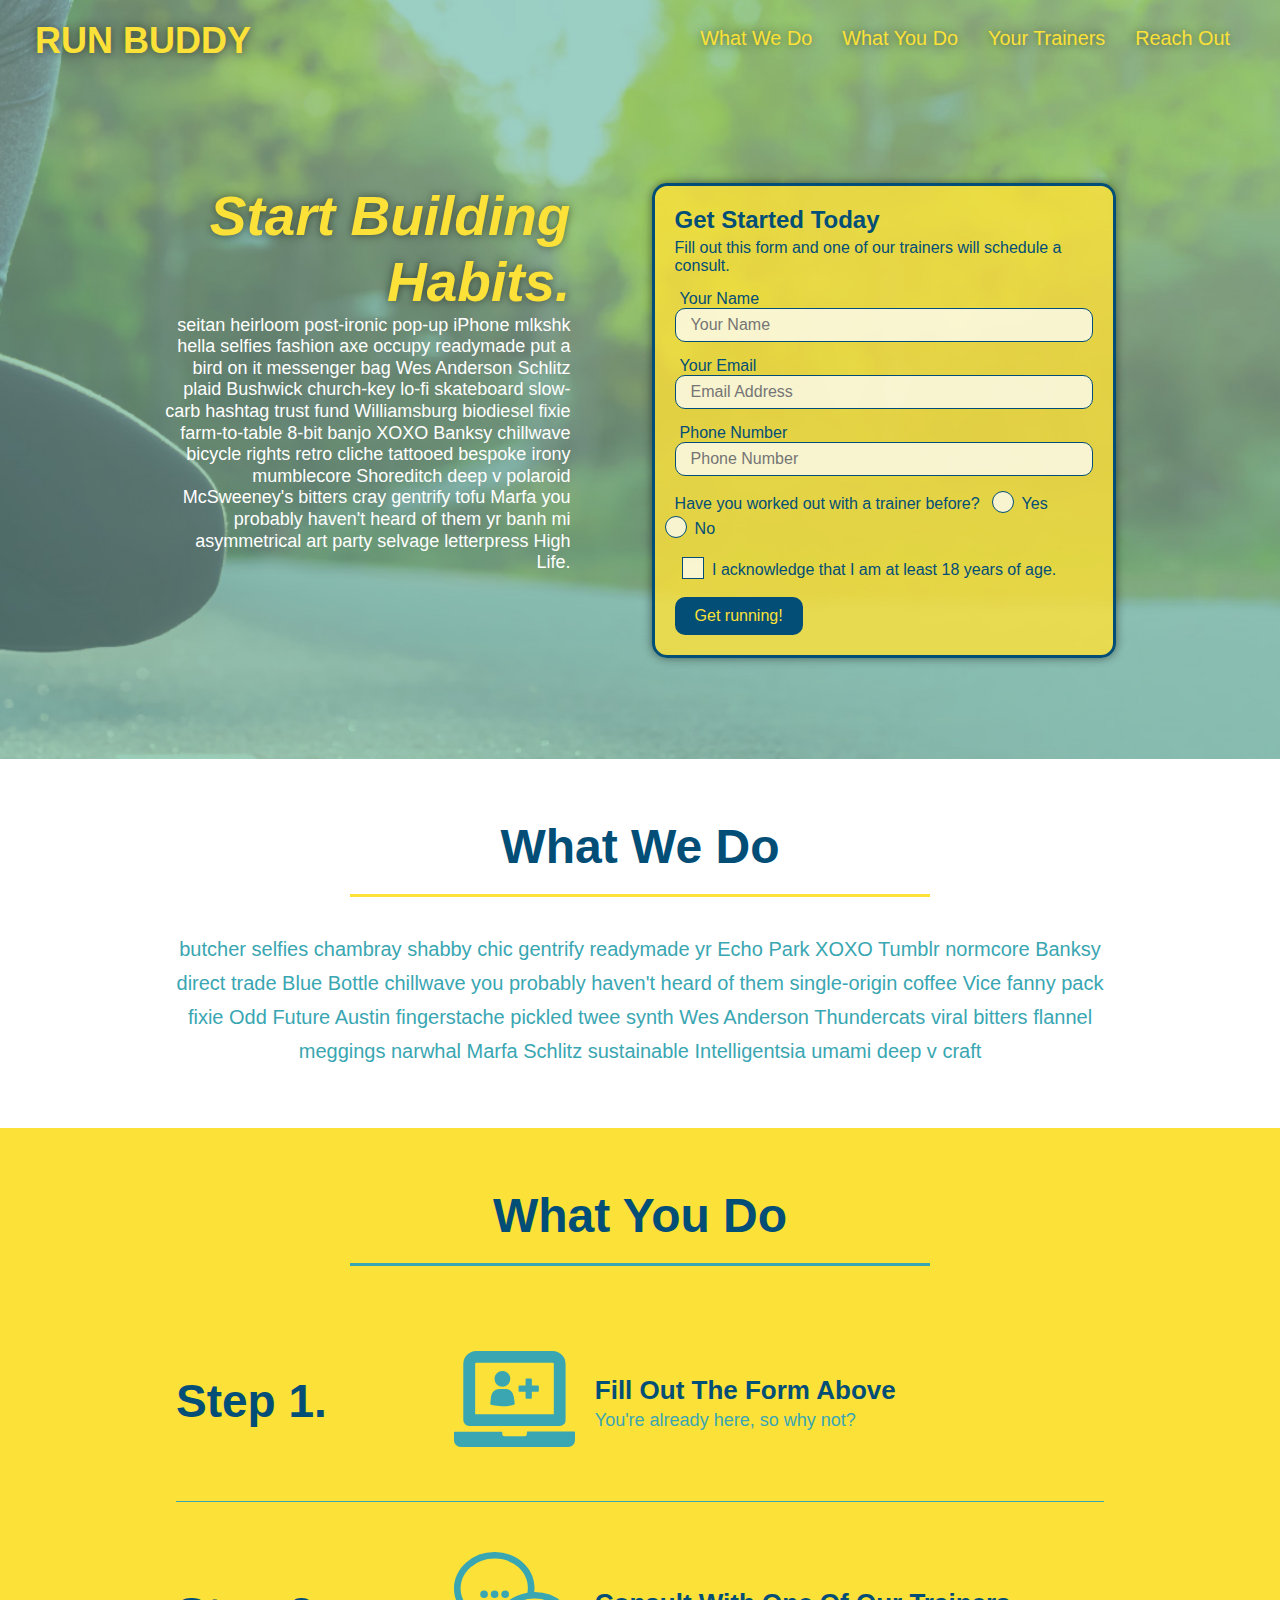
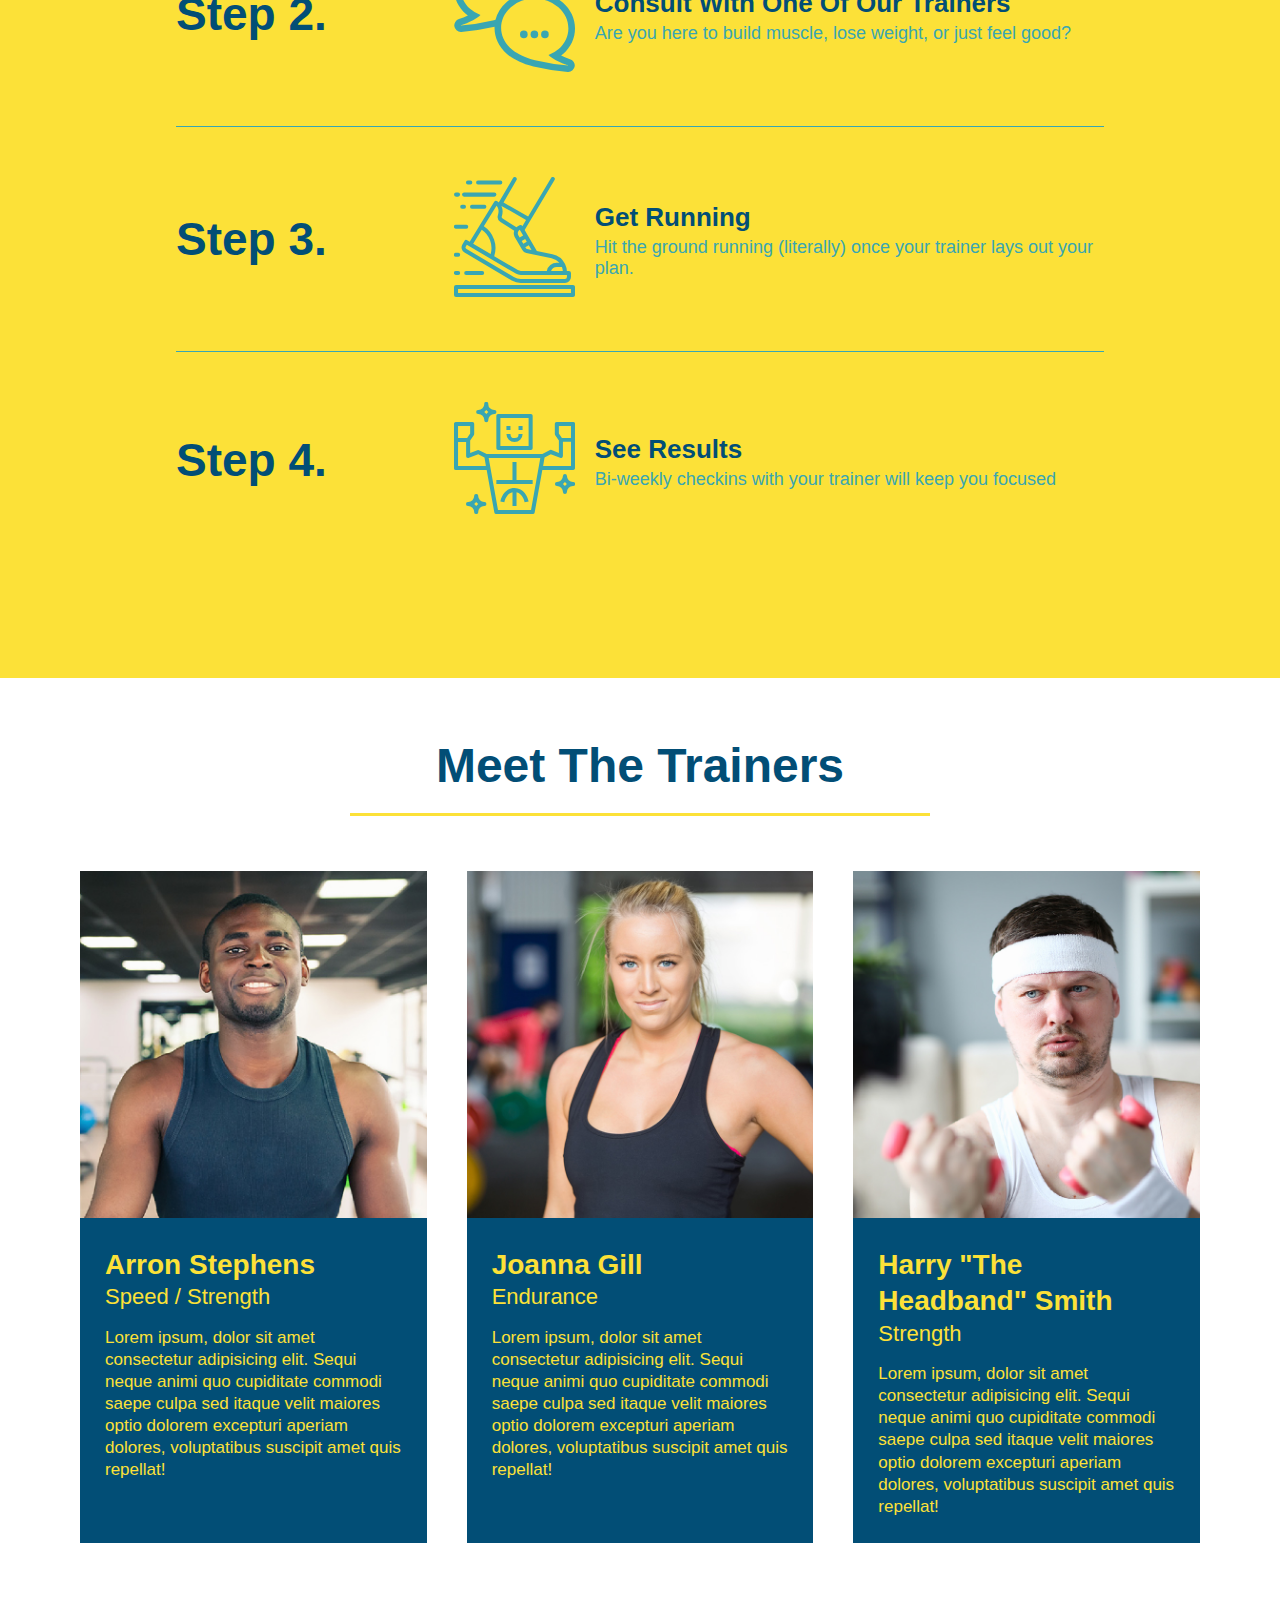
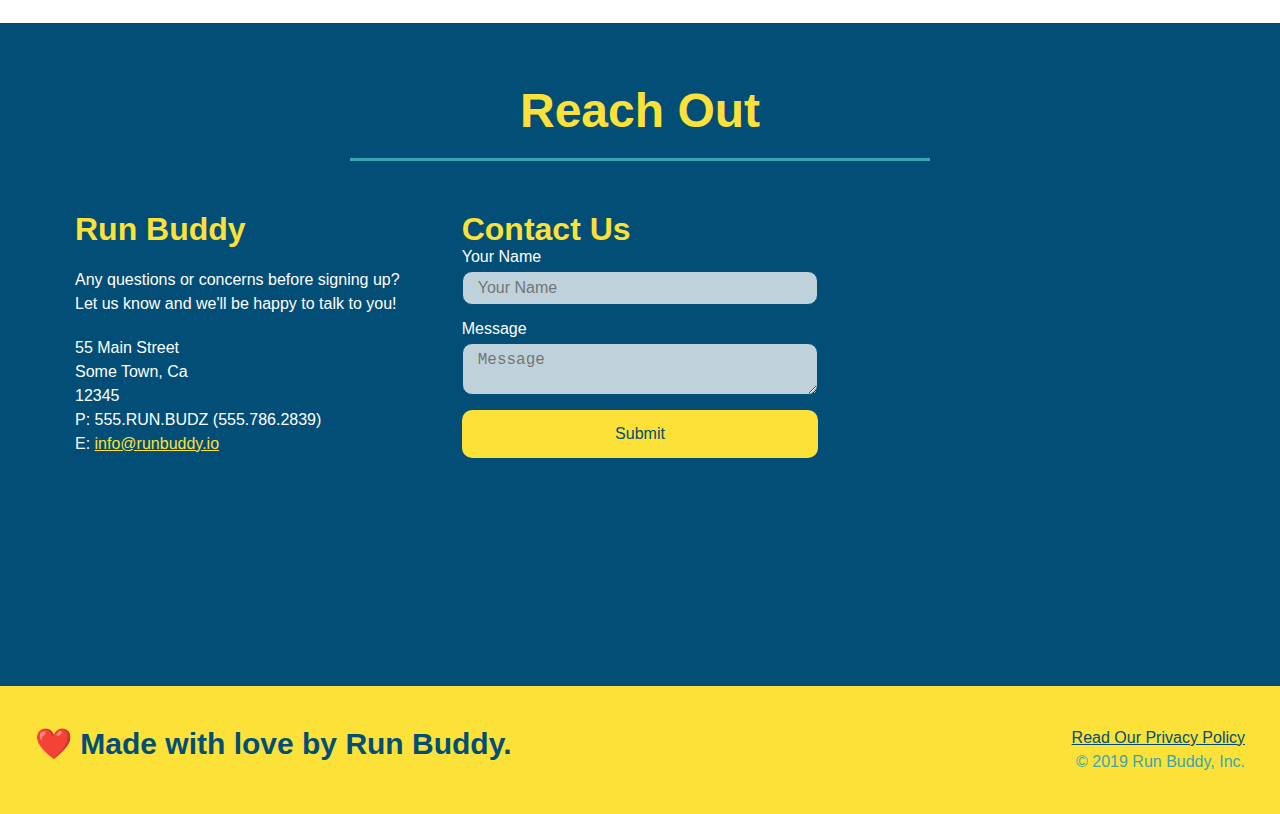
<file: index.html>
<!DOCTYPE html>
<html lang="en">

<head>
    <meta charset="UTF-8" />
    <meta name="viewport" content="width=device-width, initial-scale=1.0" />
    <link rel="stylesheet" href="./assets/css/style.css">
    <title>Run Buddy</title>
</head>

<body>
    <!-- navigation tags - block level element -->
    <header>
        <h1>
            <a href="/">RUN BUDDY</a>
        </h1>
        <nav>
            <ul>
                <li>
                    <a href="#what-we-do">What We Do</a>
                </li>
                <li>
                    <a href="#what-you-do">What You Do</a>
                </li>
                <li>
                    <a href="#your-trainers">Your Trainers</a>
                </li>
                <li>
                    <a href="#reach-out">Reach Out</a>
                </li>
            </ul>
        </nav>
    </header>
    <!-- end navigation -->

    <!-- hero/jumbotron -->
    <section class="hero">
        <div class="hero-cta">
            <h2>Start Building Habits.</h2>
            <p>
                seitan heirloom post-ironic pop-up iPhone mlkshk hella selfies fashion axe occupy readymade put a bird
                on it
                messenger bag Wes Anderson Schlitz plaid Bushwick church-key lo-fi skateboard slow-carb hashtag trust
                fund
                Williamsburg biodiesel fixie farm-to-table 8-bit banjo XOXO Banksy chillwave bicycle rights retro cliche
                tattooed bespoke irony mumblecore Shoreditch deep v polaroid McSweeney's bitters cray gentrify tofu
                Marfa you
                probably haven't heard of them yr banh mi asymmetrical art party selvage letterpress High Life.
            </p>
        </div>

        <div class="hero-form">
            <h3>Get Started Today</h3>
            <p>Fill out this form and one of our trainers will schedule a consult.</p>
            <form>
                <label for="name">Your Name</label>
                <input type="text" placeholder="Your Name" id="name" name="name" class="form-input" />
                <label for="email">Your Email</label>
                <input type="email" placeholder="Email Address" id="email" name="email" class="form-input" />
                <label for="phone">Phone Number</label>
                <input type="tel" placeholder="Phone Number" name="phone" id="phone" class="form-input" />
                <p>
                    Have you worked out with a trainer before?
                    <span class="radio-wrapper">
                        <input type="radio" name="trainer-confirm" id="trainer-yes" />
                        <label for="trainer-yes">Yes</label>
                    </span>
                    <span class="radio-wrapper">
                        <input type="radio" name="trainer-confirm" id="trainer-no" />
                        <label for="trainer-no">No</label>
                    </span>
                </p>
                <p>
                    <span class="checkbox-wrapper">
                        <input type="checkbox" name="age-confirm" id="checkbox" />
                        <label for="checkbox">I acknowledge that I am at least 18 years of age.</label>
                    </span>
                </p>
                <button type="submit">
                    Get running!
                </button>
            </form>
        </div>
    </section>
    <!-- end header -->

    <!-- "what we do" start - <section> -->
    <section id="what-we-do" class="intro">
        <div class="flex-row">
            <h2 class="section-title primary-border">
                What We Do
            </h2>
        </div>
        <div class="flex-row">
            <p>
                butcher selfies chambray shabby chic gentrify readymade yr Echo Park XOXO Tumblr normcore Banksy direct
                trade Blue Bottle chillwave you probably haven't heard of them single-origin coffee Vice fanny pack
                fixie Odd Future Austin fingerstache pickled twee synth Wes Anderson Thundercats viral bitters flannel
                meggings narwhal Marfa Schlitz sustainable Intelligentsia umami deep v craft
            </p>
        </div>
    </section>
    <!-- end "what we do" -->

    <!-- "what you do" start -->
    <section id="what-you-do" class="steps">
        <div class="flex-row">
            <h2 class="section-title secondary-border">
                What You Do
            </h2>
        </div>
        <div class="step">
            <h3>Step 1.</h3>
            <div class="step-info">
                <div class="step-img">
                    <img src="./assets/images/step-1.svg" alt="" />
                </div>
                <div class="step-text">
                    <h4>Fill Out The Form Above</h4>
                    <p>You're already here, so why not?</p>
                </div>
            </div>
        </div>
        <div class="step">
            <h3>Step 2.</h3>
            <div class="step-info">
                <div class="step-img">
                    <img src="./assets/images/step-2.svg" alt="" />
                </div>
                <div class="step-text">
                    <h4>Consult With One Of Our Trainers</h4>
                    <p>Are you here to build muscle, lose weight, or just feel good?</p>
                </div>
            </div>
        </div>
        <div class="step">
            <h3>Step 3.</h3>
            <div class="step-info">
                <div class="step-img">
                    <img src="./assets/images/step-3.svg" alt="" />
                </div>
                <div class="step-text">
                    <h4>Get Running</h4>
                    <p>Hit the ground running (literally) once your trainer lays out your plan.</p>
                </div>
            </div>
        </div>
        <div class="step">
            <h3>Step 4.</h3>
            <div class="step-info">
                <div class="step-img">
                    <img src="./assets/images/step-4.svg" alt="" />
                </div>
                <div class="step-text">
                    <h4>See Results</h4>
                    <p>Bi-weekly checkins with your trainer will keep you focused</p>
                </div>
            </div>
        </div>
    </section>
    <!-- "what you do" end -->

    <!-- "meet the trainers" start -->
    <section id="your-trainers">
        <div class="flex-row">
            <h2 class="section-title primary-border">
                Meet The Trainers
            </h2>
        </div>

        <div class="trainers">
            <article class="trainer">
                <img src="./assets/images/trainer-1.jpg"
                    alt="Arron Stephens in his workout clothes, ready to pump iron" />
                <div class="trainer-bio">
                    <h3 class="trainer-name">Arron Stephens</h3>
                    <h4 class="trainer-role">Speed / Strength</h4>
                    <p>Lorem ipsum, dolor sit amet consectetur adipisicing elit. Sequi neque animi quo cupiditate
                        commodi saepe culpa sed itaque velit maiores optio dolorem excepturi aperiam dolores,
                        voluptatibus suscipit amet quis repellat!</p>
                </div>
            </article>

            <article class="trainer">
                <img src="./assets/images/trainer-2.jpg" alt="Joanna Gill cooling off after a work out" />
                <div class="trainer-bio">
                    <h3 class="trainer-name">Joanna Gill</h3>
                    <h4 class="trainer-role">Endurance</h4>
                    <p>Lorem ipsum, dolor sit amet consectetur adipisicing elit. Sequi neque animi quo cupiditate
                        commodi saepe culpa sed itaque velit maiores optio dolorem excepturi aperiam dolores,
                        voluptatibus suscipit amet quis repellat!</p>
                </div>
            </article>

            <article class="trainer">
                <img src="./assets/images/trainer-3.jpg"
                    alt="Harry Smith wearing a headband and lifting comically small pink weights" />
                <div class="trainer-bio">
                    <h3 class="trainer-name">Harry "The Headband" Smith</h3>
                    <h4 class="trainer-role">Strength</h4>
                    <p>Lorem ipsum, dolor sit amet consectetur adipisicing elit. Sequi neque animi quo cupiditate
                        commodi saepe culpa sed itaque velit maiores optio dolorem excepturi aperiam dolores,
                        voluptatibus suscipit amet quis repellat!</p>
                </div>
            </article>
        </div>
    </section>
    <!-- "meet the trainers" end -->

    <!-- "reach out" start -->
    <section id="reach-out" class="contact">
        <div class="flex-row">
            <h2 class="section-title secondary-border">
                Reach Out
            </h2>
        </div>

        <div class="contact-info">
            <div>
                <h3>Run Buddy</h3>
                <p>
                    Any questions or concerns before signing up?
                    <br />
                    Let us know and we'll be happy to talk to you!
                </p>

                <address>
                    55 Main Street <br />
                    Some Town, Ca <br />
                    12345<br />
                    P: 555.RUN.BUDZ (555.786.2839)<br />
                    E: <a href="mailto:info@runbuddy.io">info@runbuddy.io</a>
                </address>

            </div>

            <div class="contact-form">
                <h3>Contact Us</h3>
                <form>
                    <label for="contact-name">Your Name</label>
                    <input type="text" id="contact-name" placeholder="Your Name" />

                    <label for="contact-message">Message</label>
                    <textarea id="contact-message" placeholder="Message"></textarea>

                    <button type="submit">Submit</button>
                </form>
            </div>

            <iframe
                src="https://www.google.com/maps/embed?pb=!1m14!1m12!1m3!1d12182.30520634488!2d-74.0652613!3d40.2407219!2m3!1f0!2f0!3f0!3m2!1i1024!2i768!4f13.1!5e0!3m2!1sen!2sus!4v1561060983193!5m2!1sen!2sus"
                frameborder="0" style="border:0" allowfullscreen>
            </iframe>
        </div>
    </section>
    <!-- "reach out" end -->

    <!-- footer -->
    <footer>
        <h2>❤️ Made with love by Run Buddy.</h2>
        <div>
            <a href="./privacy-policy.html">Read Our Privacy Policy</a><br />
            &copy; 2019 Run Buddy, Inc.
        </div>
    </footer>
    <!-- footer end -->
</body>

</html>
</file>
<file: assets/css/style.css>
:root {
  --primary-color: #fce138;
  --secondary-color: #024e76;
  --tertiary-color: #39a6b2;
}

* {
  box-sizing: border-box;
  margin: 0;
  padding: 0;
}

body {
  color: #39a6b2;
  font-family: Helvetica, Arial, sans-serif;
}


/* HEADER / NAV BAR STYLES START */

header {
  padding: 20px 35px;
  background-color: #39a6b2;
  display: flex;
  justify-content: space-between;
  flex-wrap: wrap;
  position: sticky;
  position: -webkit-sticky;
  top: 0;
  background-image: url("../images/hero-bg.jpg");
  background-size: cover;
  background-attachment: fixed;
  background-position: 80%;
  z-index: 9999;
}

header h1 {
  font-weight: bold;
  margin: 0;
  font-size: 36px;
  color: #fce138;
  text-shadow: 0 0 10px rgba(0, 0, 0, 0.5);
}

header a {
  text-decoration: none;
  color: #fce138;
}

header nav {
  margin: 7px 0;
}

header nav ul {
  display: flex;
  flex-wrap: wrap;
  justify-content: space-between;
  align-items: center;
  list-style: none;
}

header nav ul li a {
  padding: 10px 15px;
  font-weight: lighter;
  font-size: 1.55vw;
  text-shadow: 0 0 10px rgba(0, 0, 0, 0.5);
}

header nav ul li a:hover {
  background: #fce138;
  color: #024e76;
  border-radius: 15px;
  text-shadow: none;
}

/* HEADER / NAVBAR STYLES END */



/* FOOTER STYLES START */
footer {
  background: #fce138;
  padding: 40px 35px;
  display: flex;
  justify-content: space-between;
  flex-wrap: wrap;
  width: 100%;
}

footer h2 {
  color: #024e76;
  font-size: 30px;
  margin: 0;
}

footer div {
  line-height: 1.5;
  text-align: right;
}

footer a {
  color: #024e76;
}
/* END FOOTER STYLES */

/* STYLE ALL SECTION TAGS */
section {
  padding: 60px;
}

/* HERO STYLES START */
.hero {
  background-image: url('../images/hero-bg.jpg');
  background-size: cover;
  display: flex;
  justify-content: center;
  flex-wrap: wrap;
  align-items: flex-start;
  background-attachment: fixed;
  background-position: 80%;
}

.hero-cta {
  width: 35%;
  text-align: right;
  margin: 3.5%;
  color: #fff;
  font-size: 18px;
  line-height: 1.2;
}

.hero-cta h2 {
  font-style: italic;
  font-size: 55px;
  color: #fce138;
  text-shadow: 0 0 10px rgba(0, 0, 0, 0.5);
}

.hero-form {
  border: 3px solid #024e76;
  background-color: rgba(255, 225, 56, 0.8);
  padding: 20px;
  color: #024e76;
  width: 40%;
  margin: 3.5%;
  border-radius: 15px;
  box-shadow: 0 0 10px rgba(0, 0, 0, 0.5);
}

.hero-form button:hover {
  background-color: #39a6b2;  
}

.hero-form h3 {
  font-size: 24px;
  margin: 0;
}
.hero-form p {
  margin: 5px 0 15px 0;
}

.form-input {
  border: 1px solid #024e76;
  display: block;
  padding: 7px 15px;
  font-size: 16px;
  color: #024e76;
  width: 100%;
  margin-bottom: 15px; 
  border-radius: 10px;
  background-color: rgba(255,255,255, 0.75);
}

.form-input:focus {
  background-color: rgba(255,255,255, 1);
  outline: none;
}

.hero-form label {
  margin: 0 5px;
}

.hero-form button {
  color: #fce138;
  background-color: #024e76;
  border: none;
  padding: 10px 20px;
  font-size: 16px;
  border-radius: 10px;
} 
/* HERO STYLES END */


/* SECTION TITLE STYLES START */
.section-title {
  font-size: 48px;
  border-bottom: 3px solid;
  color: #024e76;
  padding-bottom: 20px;
  text-align: center;
  margin: 0 auto 35px auto;
  width: 50%;
}

.primary-border {
  border-color: #fce138;
}

.secondary-border {
  border-color: #39a6b2;
}
/* SECTION TITLE STYLES END */

/* WHAT WE DO STYLES */

.intro p {
  line-height: 1.7;
  color: #39a6b2;
  width: 80%;
  margin: 0 auto;
  font-size: 20px;
  text-align: center;
}
/* WHAT YOU DO STYLES END */


/* WHAT YOU DO STYLES START */
.steps { 
  background: #fce138;
}

.step {
  margin: 50px auto;
  padding-bottom: 50px;
  width: 80%;
  border-bottom: 1px solid #39a6b2;
  display: flex;
  flex-wrap: wrap;
  align-items: center;
  justify-content: space-between;
}

.step:last-child {
  border-bottom: none;
}

.step h3 {
  color: #024e76;
  font-size: 46px;
  flex: 1 30%;
}

.step-info {
  flex: 2 70%;
  display: flex;
  flex-wrap: wrap;
  align-items: center;
}

.step-img {
  flex: 1 12%;
  margin-right: 20px;
}

.step-img img {
  max-width: 100%;
}

.step-text {
  flex: 12;
}

.step-text p {
  color: #39a6b2;
  font-size: 18px;
}

.step-text h4 {
  font-size: 26px;
  line-height: 1.5;
  color: #024e76;
}
/* WHAT YOU DO STYLES END */

/* MEET THE TRAINERS START */
.trainers {
  width: 100%;
  margin: 0 auto;
  display: flex;
  flex-wrap: wrap;
  justify-content: space-around;
}

.trainer {
  margin: 20px;
  flex: 1;
  background: #024e76;
  color: #fce138;
}

.trainer img {
  width: 100%;
}

.trainer-bio {
  padding: 25px;
  line-height: 1.3;
}

.trainer-bio h3 {
  font-size: 28px;
}

.trainer-bio h4 {
  font-weight: lighter;
  font-size: 22px;
  margin-bottom: 15px;
}

.trainer-bio p {
  font-size: 17px;
}
/* TRAINER STYLES END */

/* REACH OUT STYLES START */
.contact {
  background: #024e76;
}

.contact h2 {
  color: #fce138;
}

.contact-info {
  display: flex;
  justify-content: space-between;
  flex-wrap: wrap;
}

.contact-info > * {
  flex: 1;
  margin: 15px;
}

.contact-info iframe {
  height: 400px;
}

.contact-info div {
  color: white;
}

.contact-info h3 {
  color: #fce138;
  font-size: 32px;
}

.contact-info p, .contact-info address {
  margin: 20px 0;
  line-height: 1.5;
  font-size: 16px;
  font-style: normal;
}

.contact-form input, .contact-form textarea {
  border: 1px solid #024e76;
  display: block;
  padding: 7px 15px;
  font-size: 16px;
  color: #024e76;
  width: 100%;
  margin-bottom: 15px;
  margin-top: 5px;
  border-radius: 10px;
  background-color: rgba(255,255,255, 0.75);
}

.contact-form input:focus, .contact-form textarea:focus {
  background-color: rgba(255,255,255, 1);
  outline: none;
}

.contact-form button {
  width: 100%;
  border: none;
  background: #fce138;
  color: #024e76;
  text-align: center;
  padding: 15px 0;
  font-size: 16px;
  border-radius: 10px;
}

.contact-form button:hover {
  color: #fce138;
  background: #39a6b2;
}

.contact-info a {
  color: #fce138;
}
/* REACH OUT STYLES END */

/* UTILITIES */
.text-left {
  text-align: left;
}

.text-right {
  text-align: right;
}

.flex-row {
  display: flex;
}

/* MEDIA QUERY FOR SMALLER DESKTOP SCREENS AND SMALLER */
@media screen and (max-width: 980px) {
  header {
    padding-bottom: 0;
    justify-content: center;
    position: relative;
  }

  header h1 {
    width: 100%;
    text-align: center;
  }

  header nav ul {
    margin-top: 20px;
    width: 100%;
    justify-content: center;
  }

  header nav ul li a {
    font-size: 20px;
  }

  footer h2, footer div {
    text-align: center;
    width: 100%;
  }

  .hero-cta, .hero-form {
    width: 100%;
  }
  
  .hero-cta {
    text-align: center;
  }

  .section-title {
    width: 80%;
  }
  
  .trainer {
    flex: 0 70%;
  }
  
  .contact-info iframe{
    flex: 1 100%;
  }
}

/* MEDIA QUERY FOR TABLETS AND SMALLER */
@media screen and (max-width: 768px) {
  section {
    padding: 30px 15px;
  }

  .step h3 {
    flex: 1 100%;
    text-align: center;
  }

  .step-info {
    flex: 2 100%;
    text-align: center;
    justify-content: center;
  }

  .step-img {
    flex: 0 32%;
    margin-right: 0;
    margin-top: 15px;
    margin-bottom: 15px;
  }

  .step-text {
    flex: 100%;  
  }

  .trainer-bio h3, .trainer-bio h4 {
    display: block;
  }
}

/* MEDIA QUERY FOR MOBILE PHONES AND SMALLER */
@media screen and (max-width: 575px) {
  .hero-form button {
    width: 100%;
  }

  .section-title {
    width: 95%;
  }

  .intro p {
    width: 100%;
  }

  .trainer {
    flex: 0 100%;
  }

  .contact-info {
    text-align: center;
  }

  .contact-info > * {
    flex: 0 100%;
  }

  .contact-form {
    order: 3;
  }
}

.checkbox-wrapper input, .radio-wrapper input {
  opacity: 0;
}

.checkbox-wrapper label, .radio-wrapper label {
  position: relative;
  left: 10px;
  margin: 10px;
  line-height: 1.6;
}

.checkbox-wrapper label::before, .radio-wrapper label::before {
  content: "";
  height: 20px;
  width: 20px;
  background: rgba(255, 255, 255, 0.75);  
  border: 1px solid #024e76;  
  position: absolute;
  top: -4px;
  left: -30px;
}

.radio-wrapper label::before {
  border-radius: 50%;
}

.radio-wrapper label::after {
  content: "";
  width: 20px;
  height: 20px;
  border-radius: 50%;
  background: #024e76;
  position: absolute;
  left: -29px;
  top: -3px;
  background-image: radial-gradient(circle, #39a6b2, #024e76);
}

.checkbox-wrapper label::after {
  content: "";
  height: 6px;
  width: 14px;
  border-left: 2px solid #024e76;
  border-bottom: 2px solid #024e76;
  position: absolute;
  left: -26px;
  top: 1px;
  transform: rotate(-58deg);
}

.checkbox-wrapper input:checked, .radio-wrapper input:checked {
  opacity: 1;
}

.checkbox-wrapper input + label::after, 
.radio-wrapper input + label::after {
  content: none;
}

.checkbox-wrapper input:checked + label::after, 
.radio-wrapper input:checked + label::after {
  content: "";
}
</file>
